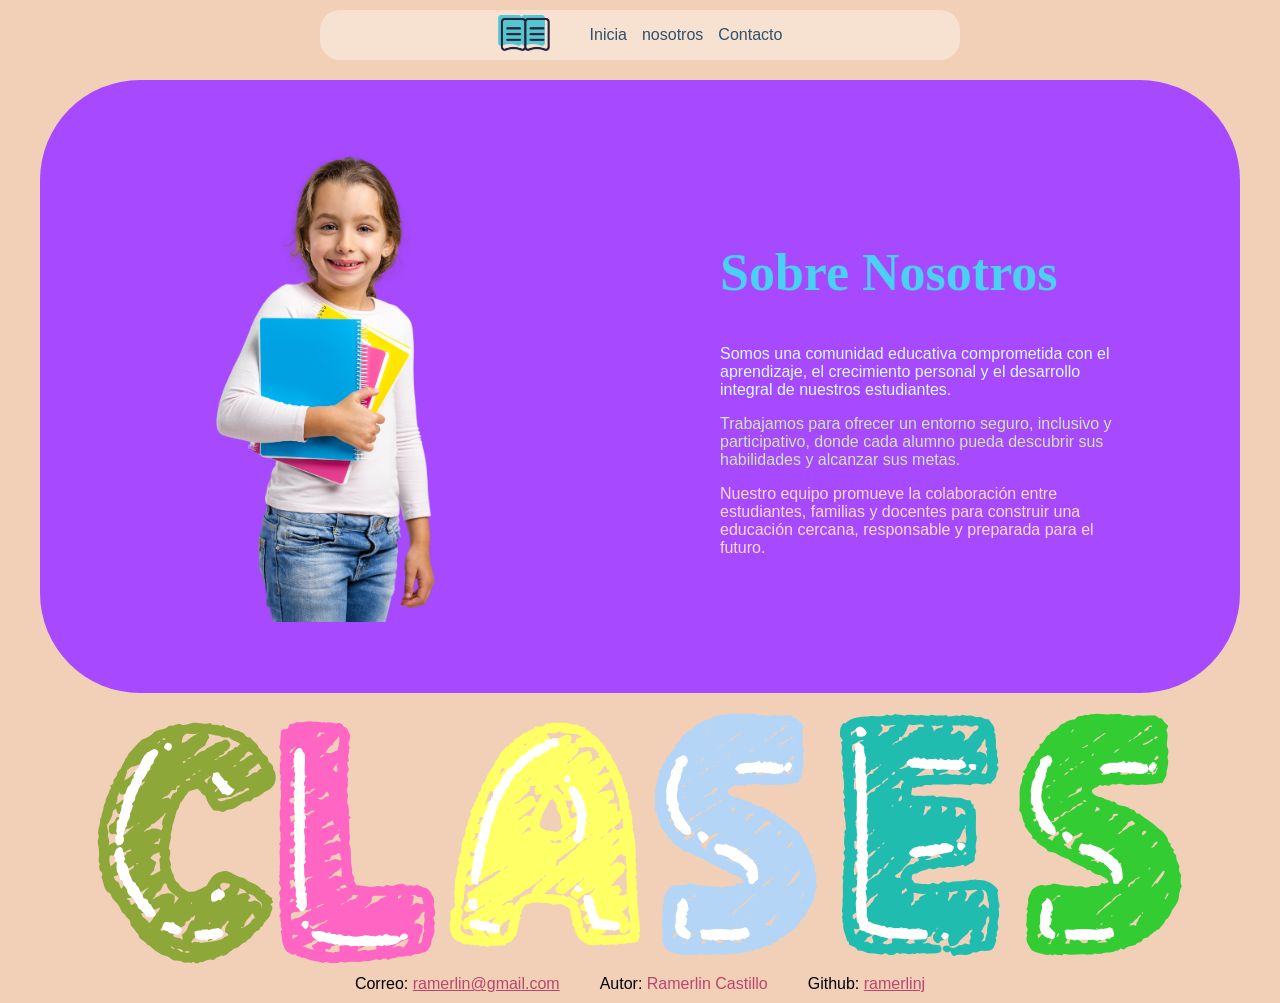
<file: about.html>
<!DOCTYPE html>
<html lang="en">

<head>
  <meta charset="UTF-8">
  <meta name="viewport" content="width=device-width, initial-scale=1.0">
  <title>About</title>
  <link rel="stylesheet" href="style/about.css">
  <link rel="icon" href="assets/sol.png" type="image/png" />

</head>

<body>
  <header class="header">
    <div class="sub-header">
      <div class="">
        <img class="logo" src="assets/por la atención.png" alt="LOGO" />
      </div>
      <nav class="nav">
        <ul>
          <li><a href="index.html">Inicia</a></li>
          <li><a href="about.html">nosotros</a></li>
          <li><a href="contacto.html">Contacto</a></li>
        </ul>
      </nav>
    </div>
  </header>

  <section class="container-hero">
    <div class="sub-container">
      <img class="hero-img" src="assets/about-us.png" alt="">
    </div>
    </div>
    <div class="hero-text">
      <h1>Sobre Nosotros</h1>
      <p class="p-1">Somos una comunidad educativa comprometida con el aprendizaje, el crecimiento personal y el
        desarrollo integral de nuestros estudiantes.</p>
      <p class="p-2">Trabajamos para ofrecer un entorno seguro, inclusivo y participativo, donde cada alumno pueda
        descubrir sus habilidades y alcanzar sus metas.</p>
      <p class="p-3">Nuestro equipo promueve la colaboración entre estudiantes, familias y docentes para construir una
        educación cercana, responsable y preparada para el futuro.</p>
    </div>
    <div>
  </section>

  <footer class="footer">
    <div class="footer-img">
      <img src="assets/clases-img.png" />
    </div>
    <div class="footer-text">
      <span>Correo:
        <a href="mailto:ramerlint2008@gmail.com">ramerlin@gmail.com</a></span>
      <span>Autor: <strong>Ramerlin Castillo</strong></span>
      <span>Github: <a href="github.com/ramerlinj">ramerlinj</a></span>
    </div>
  </footer>
</body>

</html>
</file>
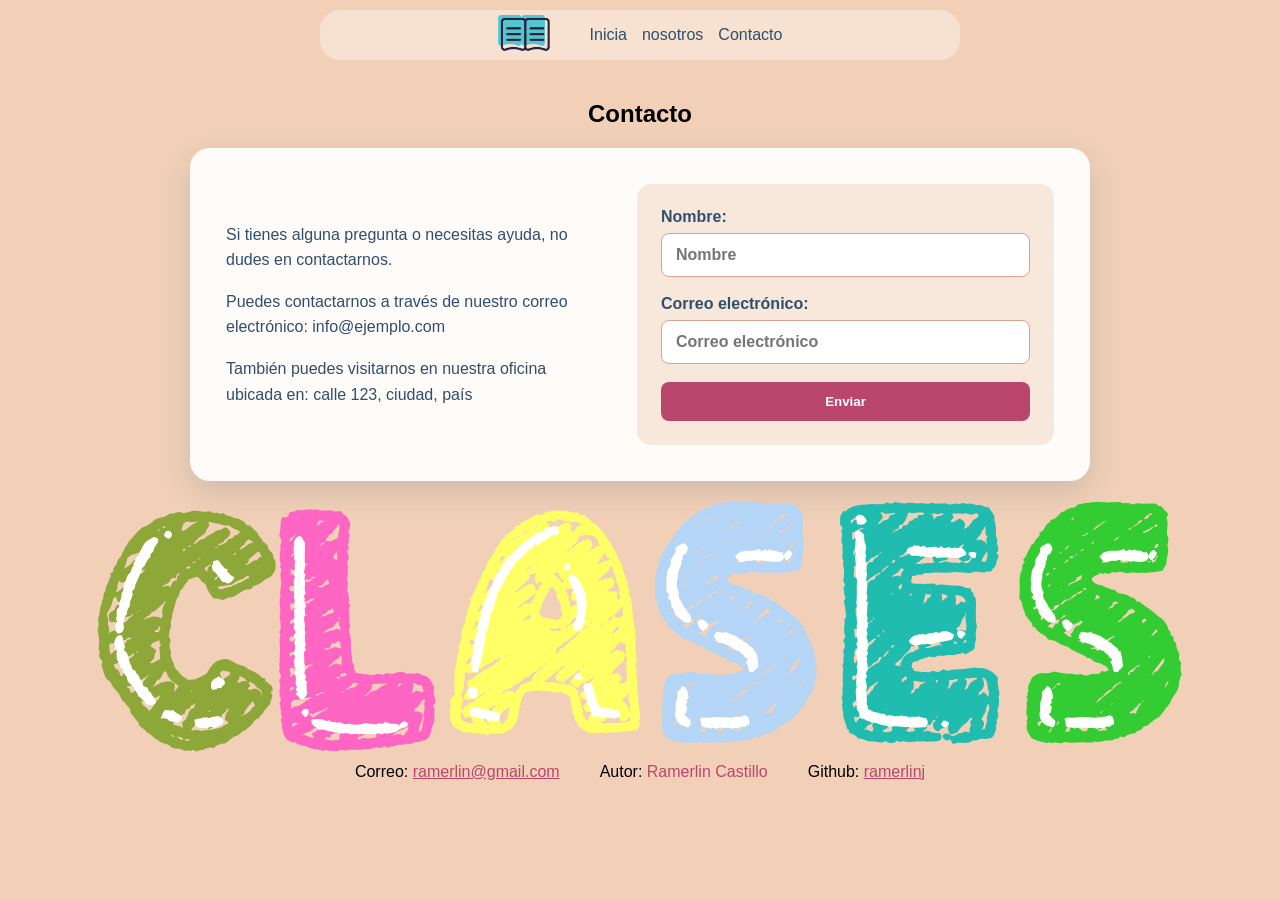
<file: contacto.html>
<!doctype html>
<html lang="en">
  <head>
    <meta charset="UTF-8" />
    <meta name="viewport" content="width=device-width, initial-scale=1.0" />
    <title>Contacto</title>
    <link rel="stylesheet" href="style/contacto.style.css" />
    <link rel="icon" href="assets/sol.png" type="image/png" />
  </head>
  <body>
    <header class="header">
      <div class="sub-header">
        <div class="">
          <img class="logo" src="assets/por la atención.png" alt="LOGO" />
        </div>
        <nav class="nav">
          <ul>
            <li><a href="index.html">Inicia</a></li>
            <li><a href="about.html">nosotros</a></li>
            <li><a href="contacto.html">Contacto</a></li>
          </ul>
        </nav>
      </div>
    </header>

    <section class="container-hero">
      <h2 class="hero-title">Contacto</h2>
      <div class="container-bg">
        <div class="contact-info">
          <p class="hero-text">
            Si tienes alguna pregunta o necesitas ayuda, no dudes en
            contactarnos.
          </p>
          <p>
            Puedes contactarnos a través de nuestro correo electrónico:
            info@ejemplo.com
          </p>
          <p>
            También puedes visitarnos en nuestra oficina ubicada en: calle 123,
            ciudad, país
          </p>
        </div>

        <form class="form">
          <label for="">
            <span>Nombre:</span>
            <input type="text" name="nombre" id="nombre" placeholder="Nombre" />
          </label>
          <label for="">
            <span>Correo electrónico:</span>
            <input
              type="email"
              name="correo"
              id="correo"
              placeholder="Correo electrónico"
            />
          </label>
          <button type="button">Enviar</button>
        </form>
      </div>
    </section>

    <footer class="footer">
      <div class="footer-img">
        <img src="assets/clases-img.png" />
      </div>
      <div class="footer-text">
        <span
          >Correo:
          <a href="mailto:ramerlint2008@gmail.com">ramerlin@gmail.com</a></span
        >
        <span>Autor: <strong>Ramerlin Castillo</strong></span>
        <span
          >Github: <a href="https://github.com/ramerlinj">ramerlinj</a></span
        >
      </div>
    </footer>
  </body>
</html>
</file>
<file: style/about.css>
body {
    margin: 0;
    padding: 0;
    box-sizing: border-box;
    background-color: #f1d0b7;
    font-family: "Rubik", sans-serif;
    font-optical-sizing: auto;
    font-weight: weight;
    font-style: normal;
}

.header img {
    width: 52px;
    height: auto;
}

.header li {
    list-style: none;
    color: #2f4f6c;
    text-decoration: none;
    
}
li>a{
    color: #2f4f6c;
    text-decoration: none;
}


.nav ul {
    display: flex;
    gap: 15px;
}

.hero-img{
    width: 240px;
    height: auto;
    margin: 20px 160px;
}

.header {
    display: flex;
    justify-content: center;
    align-items: center;
}

.sub-header {
    width: 50%;
    display: flex;
    justify-content: center;
    align-items: center;
    margin-top: 10px;
    background-color: rgba(255, 255, 255, 0.371);
    border-radius: 20px;
}

.container-hero{
    display: flex;
    align-items: center;
    justify-content: center;
    background-color: rgb(167, 73, 255);
    margin: 20px 40px;
    border-radius: 100px;
}

.hero-text{
    margin: 120px;
}
.hero-text h1 {
    color: #4ad0f2;
    font-size: 52px;
    font-family: "Permanent Marker", cursive;
}

.hero-text > .p-1{
    color: rgb(216, 252, 255);

}

.hero-text > .p-2{
    color: rgb(206, 229, 187);

}

.hero-text > .p-3{
    color: rgb(247, 219, 219);

}


.sub-container{
    width: 60%;
}


.footer a {
    color: rgb(187, 70, 109);
}

.footer strong {
    color: rgb(187, 70, 109);
    font-weight: 400;

}

.footer-img {
    display: flex;
    justify-content: center;
}

.footer-text {
    display: flex;
    gap: 40px;
    justify-content: center;
    margin: 10px;

}
</file>
<file: style/contacto.style.css>
body {
    margin: 0;
    padding: 0;
    box-sizing: border-box;
    background-color: #f1d0b7;
    font-family: "Rubik", sans-serif;
    font-optical-sizing: auto;
    font-weight: weight;
    font-style: normal;
}

.header img {
    width: 52px;
    height: auto;
}

.header li {
    list-style: none;
    color: #2f4f6c;
    text-decoration: none;

}

li>a {
    color: #2f4f6c;
    text-decoration: none;
}


.nav ul {
    display: flex;
    gap: 15px;
}

.hero-img {
    width: 240px;
    height: auto;
    margin: 20px 160px;
}

.header {
    display: flex;
    justify-content: center;
    align-items: center;
}

.sub-header {
    width: 50%;
    display: flex;
    justify-content: center;
    align-items: center;
    margin-top: 10px;
    background-color: rgba(255, 255, 255, 0.371);
    border-radius: 20px;
}

.container-hero {
    display: flex;
    flex-direction: column;
    align-items: center;
    padding: 20px;
}

.container-bg {
    box-sizing: border-box;
    background-color: rgba(255, 255, 255, 0.92);
    width: min(90%, 900px);
    min-height: 320px;
    padding: 36px;
    border-radius: 20px;
    box-shadow: 0 12px 30px rgba(47, 79, 108, 0.16);
    display: flex;
    align-items: center;
    gap: 42px;
}

.contact-info,
.form {
    flex: 1;
}

.contact-info {
    color: #2f4f6c;
    line-height: 1.6;
}

.form {
    display: flex;
    flex-direction: column;
    gap: 18px;
    padding: 24px;
    border-radius: 14px;
    background-color: #f8e8dc;
}

.form label {
    display: flex;
    flex-direction: column;
    gap: 7px;
    color: #2f4f6c;
    font-weight: 600;
}

.form input {
    box-sizing: border-box;
    width: 100%;
    padding: 12px 14px;
    border: 1px solid #d8a58c;
    border-radius: 8px;
    color: #2f4f6c;
    background-color: #fff;
    font: inherit;
}

.form input:focus {
    outline: 2px solid #bb466d;
    outline-offset: 2px;
}

button {
    padding: 12px 24px;
    border: none;
    border-radius: 8px;
    background-color: #bb466d;
    color: #fff;
    font-weight: 600;
    cursor: pointer;
}

button:hover {
    background-color: #a63b5f;
}


.footer a {
    color: rgb(187, 70, 109);
}

.footer strong {
    color: rgb(187, 70, 109);
    font-weight: 400;

}

.footer-img {
    display: flex;
    justify-content: center;
}

.footer-text {
    display: flex;
    gap: 40px;
    justify-content: center;
    margin: 10px;

}
</file>
